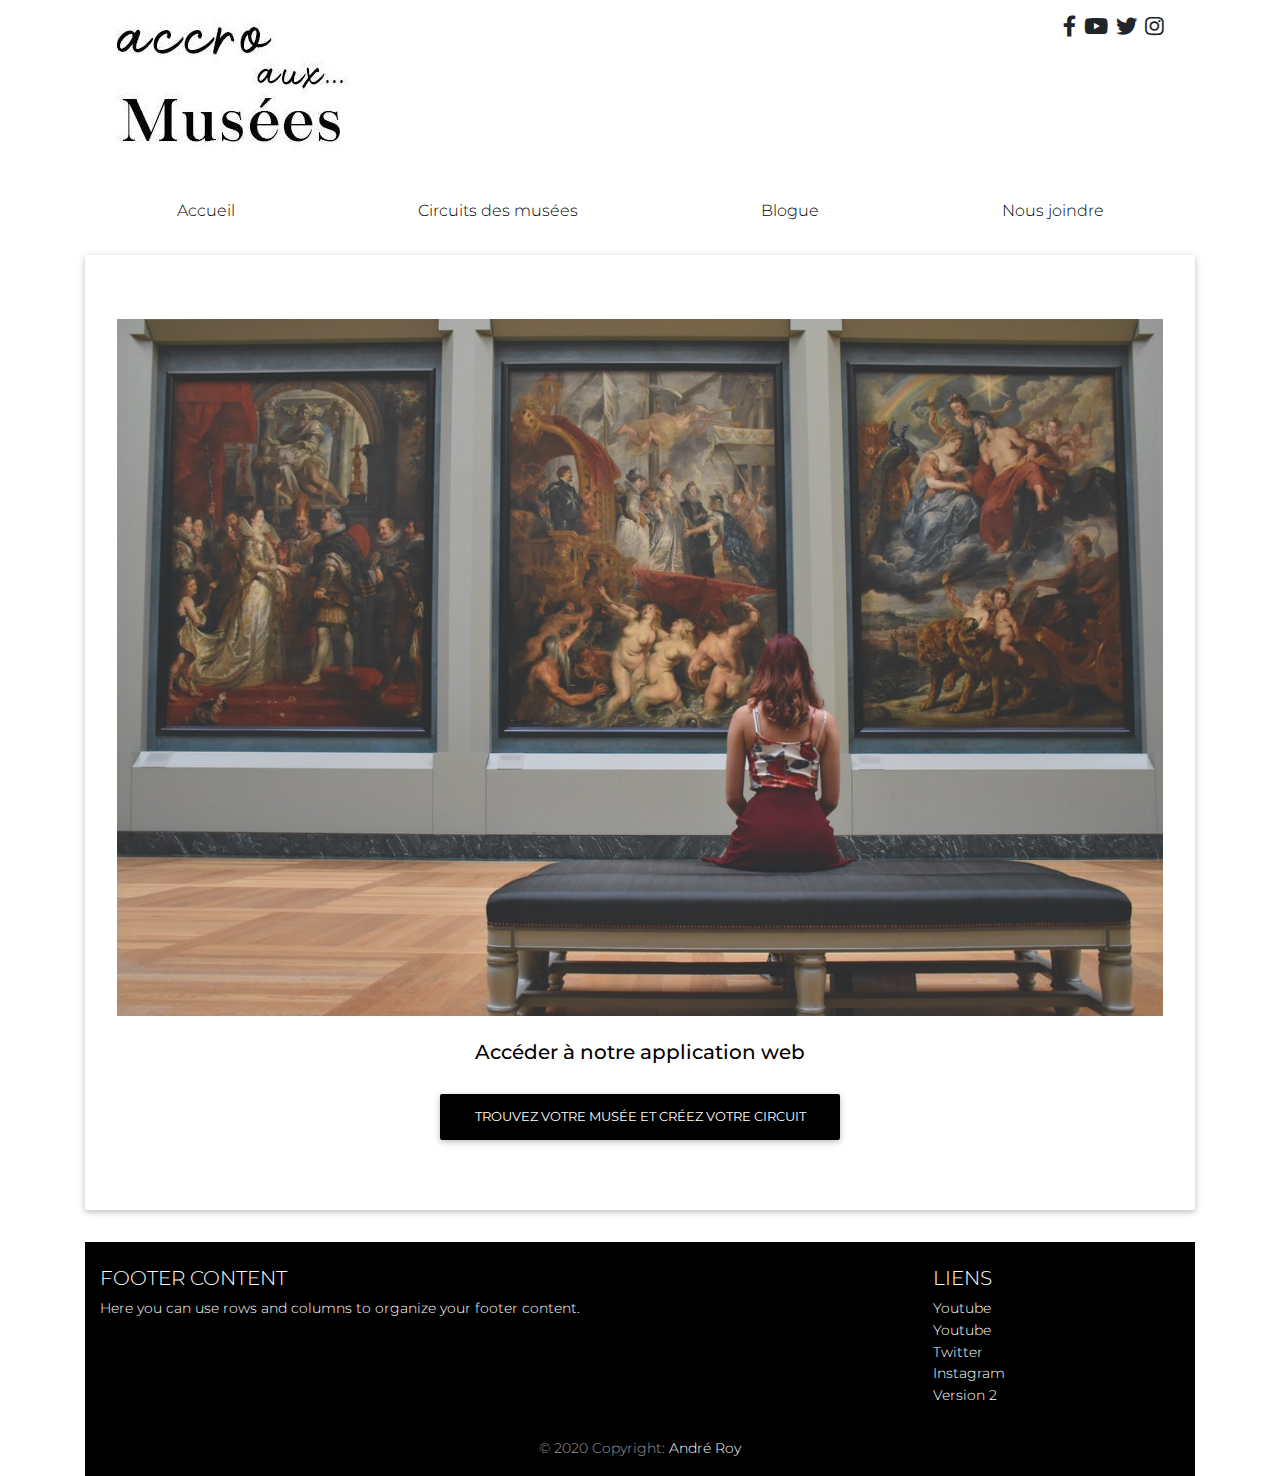
<file: index.html>
<!DOCTYPE html>
<html lang="en">
  <head>
    <meta charset="UTF-8" />
    <meta
      name="viewport"
      content="width=device-width, initial-scale=1, shrink-to-fit=no"
    />
    <meta http-equiv="x-ua-compatible" content="ie=edge" />
    <title>Accro aux Musées | Trouvez votre musée et créez votre circuit</title>
    <!-- MDB icon -->
    <link rel="icon" href="img/mdb-favicon.ico" type="image/x-icon" />
    <!-- Font Awesome -->
    <link
      rel="stylesheet"
      href="https://use.fontawesome.com/releases/v5.11.2/css/all.css"
    />
    <!-- Google Fonts Montserrat & Playfair -->
    <link
      href="https://fonts.googleapis.com/css?family=Montserrat:400,700|Playfair+Display:400,700&display=swap"
      rel="stylesheet"
    />
    <!-- Bootstrap core CSS -->
    <link rel="stylesheet" href="css/bootstrap.min.css" />
    <!-- Material Design Bootstrap -->
    <link rel="stylesheet" href="css/mdb.min.css" />
    <!-- Your custom styles (optional) -->
    <link rel="stylesheet" href="css/style.css" />
  </head>

  <body>
    <!--! Main Navigation-->
    <header>
      <div class="container">
        <div class="row m-3">
          <div class="col-6 col-md-8 col-sm-4">
            <img src="./img/logo.jpg" class="img-fluid" alt="Logo" />
          </div>
          <div class="col-6 col-md-4 col-sm-8 text-right">
            <i class="fab fa-facebook-f fa-lg"></i>
            <i class="fab fa-youtube fa-lg ml-1"></i>
            <i class="fab fa-twitter fa-lg ml-1"></i>
            <i class="fab fa-instagram fa-lg ml-1"></i>
          </div>
        </div>
        <ul class="nav justify-content-around py-4">
          <li class="nav-item">
            <a class="nav-link black-text active" href="./index.html">Accueil</a>
          </li>
          <li class="nav-item">
            <a class="nav-link black-text" href="./login.html">Circuits des musées</a>
          </li>
          <li class="nav-item">
            <a class="nav-link black-text" href="#!">Blogue</a>
          </li>
          <li class="nav-item">
            <a class="nav-link black-text" href="#!">Nous joindre</a>
          </li>
        </ul>
      </div>
    </header>
    <!--* Main Navigation-->

    <!--! Main layout-->
    <main>
      <div class="container">
        <!-- Jumbotron -->
        <div class="jumbotron text-center">
          <!-- Card image -->
          <div class="view overlay">
            <img
              src="./img/red-art-relaxation-girl-20967.jpg"
              class="img-fluid max-height:100px"
              alt=""
            />
          </div>

          <h5 class="black-text h5 mb-4 mt-4">
            Accéder à notre application web
          </h5>

          <p class="btn btn-black">
            Trouvez votre musée et créez votre circuit
          </p>
        </div>
        <!-- Jumbotron -->
      </div>
    </main>
    <!--* Main layout-->

    <!--! Footer-->
    <div class="container">
      <footer class="page-footer font-small black pt-4">
        <!-- Footer Links -->
        <div class="container-fluid text-center text-md-left">
          <!-- Grid row -->
          <div class="row">
            <!-- Grid column -->
            <div class="col-md-6 mt-md-0 mt-3">
              <!-- Content -->
              <h5 class="text-uppercase">Footer Content</h5>
              <p>
                Here you can use rows and columns to organize your footer
                content.
              </p>
            </div>
            <!-- Grid column -->

            <hr class="clearfix w-100 d-md-none pb-3" />

            <!-- Grid column -->
            <div class="col-md-3 mb-md-0 mb-3">
              <!-- Links -->
              <h5 class="text-uppercase"></h5>

              <ul class="list-unstyled">
                <li>
                  <a href="#!"></a>
                </li>
                <li>
                  <a href="#!"></a>
                </li>
                <li>
                  <a href="#!"></a>
                </li>
                <li>
                  <a href="#!"></a>
                </li>
              </ul>
            </div>
            <!-- Grid column -->

            <!-- Grid column -->
            <div class="col-md-3 mb-md-0 mb-3">
              <!-- Links -->
              <h5 class="text-uppercase">Liens</h5>

              <ul class="list-unstyled">
                <li>
                  <a href="#!">Youtube</a>
                </li>
                <li>
                  <a href="#!">Youtube</a>
                </li>
                <li>
                  <a href="#!">Twitter</a>
                </li>
                <li>
                  <a href="#!">Instagram</a>
                </li>
                <li>
                  <a href="./indexv2.html">Version 2</a>
                </li>
              </ul>
            </div>
            <!-- Grid column -->
          </div>
          <!-- Grid row -->
        </div>
        <!-- Footer Links -->

        <!-- Copyright -->
        <div class="footer-copyright text-center py-3">
          © 2020 Copyright:
          <a href="https://andreroy.netlify.app/"> André Roy</a>
        </div>
        <!-- Copyright -->
      </footer>
    </div>
    <!--* Footer-->

    <!-- jQuery -->
    <script type="text/javascript" src="js/jquery.min.js"></script>
    <!-- Bootstrap tooltips -->
    <script type="text/javascript" src="js/popper.min.js"></script>
    <!-- Bootstrap core JavaScript -->
    <script type="text/javascript" src="js/bootstrap.min.js"></script>
    <!-- MDB core JavaScript -->
    <script type="text/javascript" src="js/mdb.min.js"></script>
    <!-- Your custom scripts (optional) -->
    <script type="text/javascript"></script>
  </body>
</html>
</file>
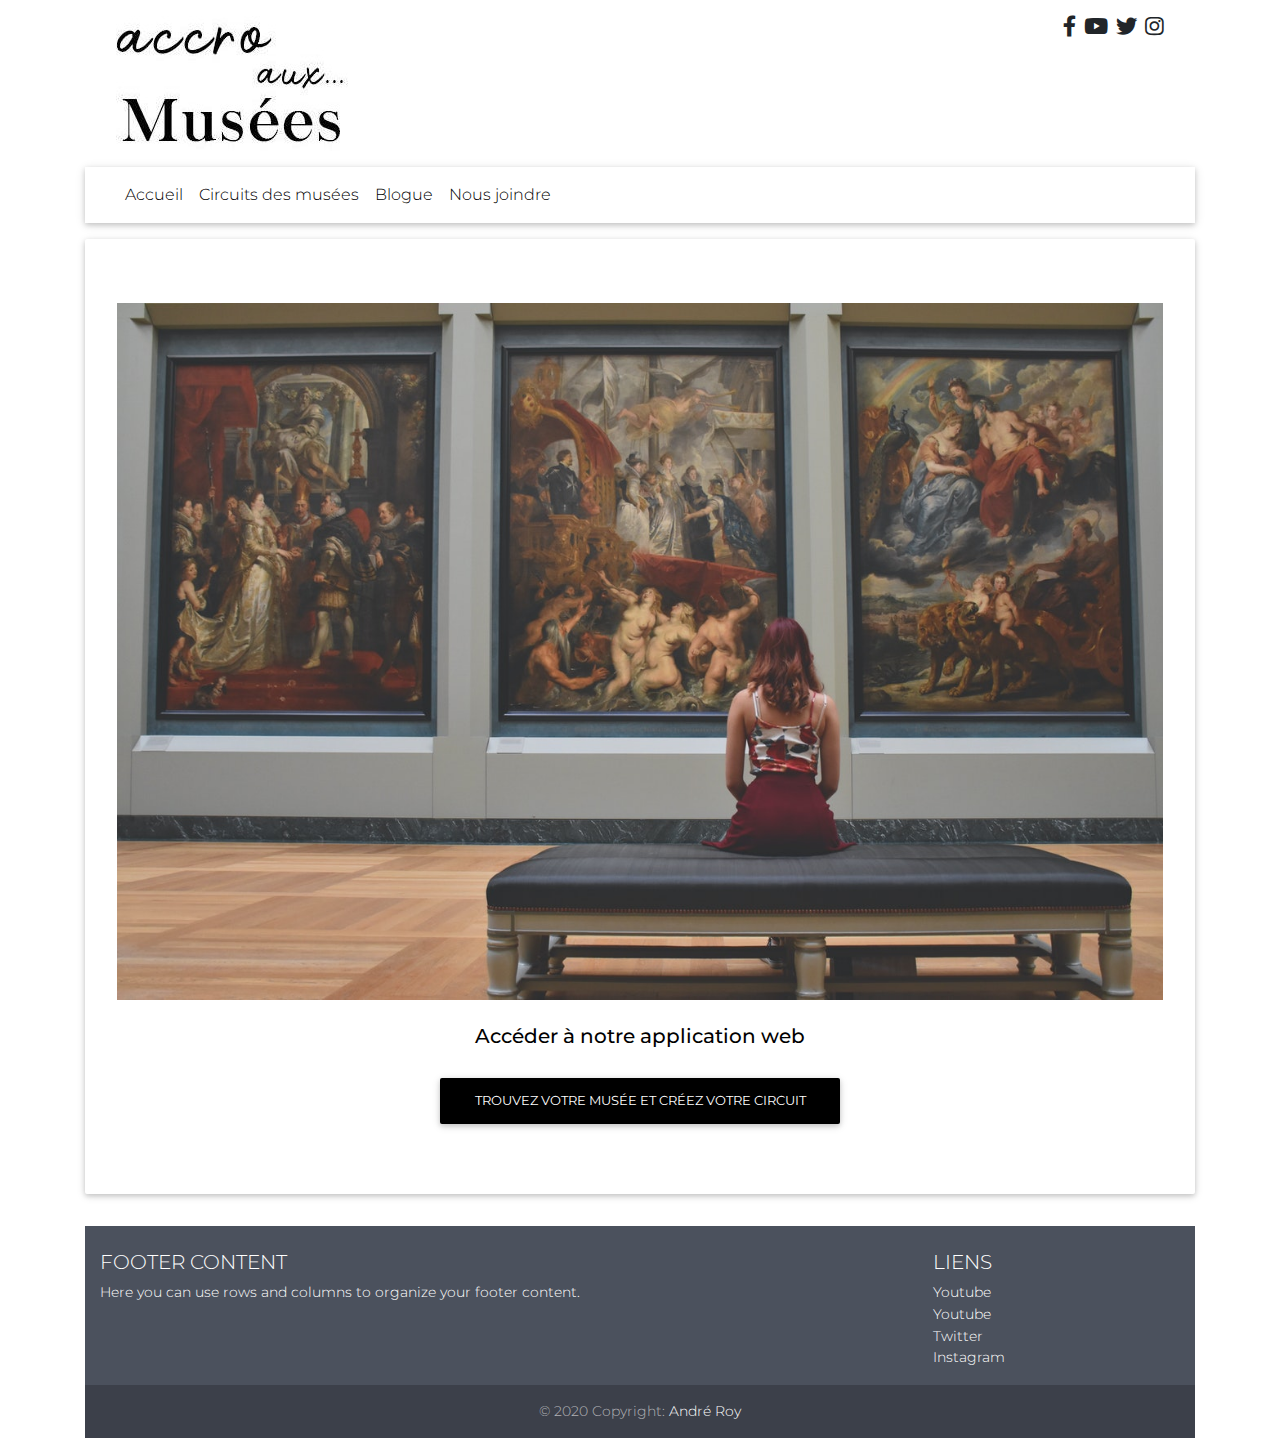
<file: indexv2.html>
<!DOCTYPE html>
<html lang="en">
  <head>
    <meta charset="UTF-8" />
    <meta
      name="viewport"
      content="width=device-width, initial-scale=1, shrink-to-fit=no"
    />
    <meta http-equiv="x-ua-compatible" content="ie=edge" />
    <title>Accro aux Musées | Trouvez votre musée et créez votre circuit</title>
    <!-- MDB icon -->
    <link rel="icon" href="img/mdb-favicon.ico" type="image/x-icon" />
    <!-- Font Awesome -->
    <link
      rel="stylesheet"
      href="https://use.fontawesome.com/releases/v5.11.2/css/all.css"
    />
    <!-- Google Fonts Montserrat & Playfair -->
    <link
      href="https://fonts.googleapis.com/css?family=Montserrat:400,700|Playfair+Display:400,700&display=swap"
      rel="stylesheet"
    />
    <!-- Bootstrap core CSS -->
    <link rel="stylesheet" href="css/bootstrap.min.css" />
    <!-- Material Design Bootstrap -->
    <link rel="stylesheet" href="css/mdb.min.css" />
    <!-- Your custom styles (optional) -->
    <link rel="stylesheet" href="css/style.css" />
  </head>

  <body>
    <!--! Main Navigation-->
    <header>
      <div class="container">
        <div class="row m-3">
          <div class="col-6 col-md-8 col-sm-4">
            <img src="./img/logo.jpg" class="img-fluid" alt="Logo" />
          </div>
          <div class="col-6 col-md-4 col-sm-8 text-right">
            <i class="fab fa-facebook-f fa-lg"></i>
            <i class="fab fa-youtube fa-lg ml-1"></i>
            <i class="fab fa-twitter fa-lg ml-1"></i>
            <i class="fab fa-instagram fa-lg ml-1"></i>
          </div>
        </div>
        <nav class="navbar navbar-expand-lg navbar-light">
          <a class="navbar-brand" href="#"></a>
          <button
            class="navbar-toggler"
            type="button"
            data-toggle="collapse"
            data-target="#navbarNav"
            aria-controls="navbarNav"
            aria-expanded="false"
            aria-label="Toggle navigation"
          >
            <span class="navbar-toggler-icon"></span>
          </button>
          <div class="collapse navbar-collapse" id="navbarNav">
            <ul class="navbar-nav">
              <li class="nav-item">
                <a class="nav-link" href="#"
                  >Accueil <span class="sr-only">(current)</span></a
                >
              </li>
              <li class="nav-item">
                <a class="nav-link" href="#">Circuits des musées</a>
              </li>
              <li class="nav-item">
                <a class="nav-link" href="#">Blogue</a>
              </li>
              <li class="nav-item">
                <a class="nav-link" href="#">Nous joindre</a>
              </li>
            </ul>
          </div>
        </nav>
      </div>
    </header>
    <!--* Main Navigation-->

    <!--! Main layout-->
    <main>
      <div class="container mt-3">
        <!-- Jumbotron -->
        <div class="jumbotron text-center">
          <!-- Card image -->
          <div class="view overlay">
            <img
              src="./img/red-art-relaxation-girl-20967.jpg"
              class="img-fluid max-height:100px"
              alt=""
            />
          </div>

          <h5 class="black-text h5 mb-4 mt-4">
            Accéder à notre application web
          </h5>

          <p class="btn btn-black">
            Trouvez votre musée et créez votre circuit
          </p>
        </div>
        <!-- Jumbotron -->
      </div>
    </main>
    <!--* Main layout-->

    <!--! Footer-->
    <div class="container">
      <footer class="page-footer font-small stylish-color pt-4">
        <!-- Footer Links -->
        <div class="container-fluid text-center text-md-left">
          <!-- Grid row -->
          <div class="row">
            <!-- Grid column -->
            <div class="col-md-6 mt-md-0 mt-3">
              <!-- Content -->
              <h5 class="text-uppercase">Footer Content</h5>
              <p>
                Here you can use rows and columns to organize your footer
                content.
              </p>
            </div>
            <!-- Grid column -->

            <hr class="clearfix w-100 d-md-none pb-3" />

            <!-- Grid column -->
            <div class="col-md-3 mb-md-0 mb-3">
              <!-- Links -->
              <h5 class="text-uppercase"></h5>

              <ul class="list-unstyled">
                <li>
                  <a href="#!"></a>
                </li>
                <li>
                  <a href="#!"></a>
                </li>
                <li>
                  <a href="#!"></a>
                </li>
                <li>
                  <a href="#!"></a>
                </li>
              </ul>
            </div>
            <!-- Grid column -->

            <!-- Grid column -->
            <div class="col-md-3 mb-md-0 mb-3">
              <!-- Links -->
              <h5 class="text-uppercase">Liens</h5>

              <ul class="list-unstyled">
                <li>
                  <a href="#!">Youtube</a>
                </li>
                <li>
                  <a href="#!">Youtube</a>
                </li>
                <li>
                  <a href="#!">Twitter</a>
                </li>
                <li>
                  <a href="#!">Instagram</a>
                </li>
              </ul>
            </div>
            <!-- Grid column -->
          </div>
          <!-- Grid row -->
        </div>
        <!-- Footer Links -->

        <!-- Copyright -->
        <div class="footer-copyright text-center py-3">
          © 2020 Copyright:
          <a href="https://andreroy.netlify.app/"> André Roy</a>
        </div>
        <!-- Copyright -->
      </footer>
    </div>
    <!--* Footer-->

    <!-- jQuery -->
    <script type="text/javascript" src="js/jquery.min.js"></script>
    <!-- Bootstrap tooltips -->
    <script type="text/javascript" src="js/popper.min.js"></script>
    <!-- Bootstrap core JavaScript -->
    <script type="text/javascript" src="js/bootstrap.min.js"></script>
    <!-- MDB core JavaScript -->
    <script type="text/javascript" src="js/mdb.min.js"></script>
    <!-- Your custom scripts (optional) -->
    <script type="text/javascript"></script>
  </body>
</html>
</file>
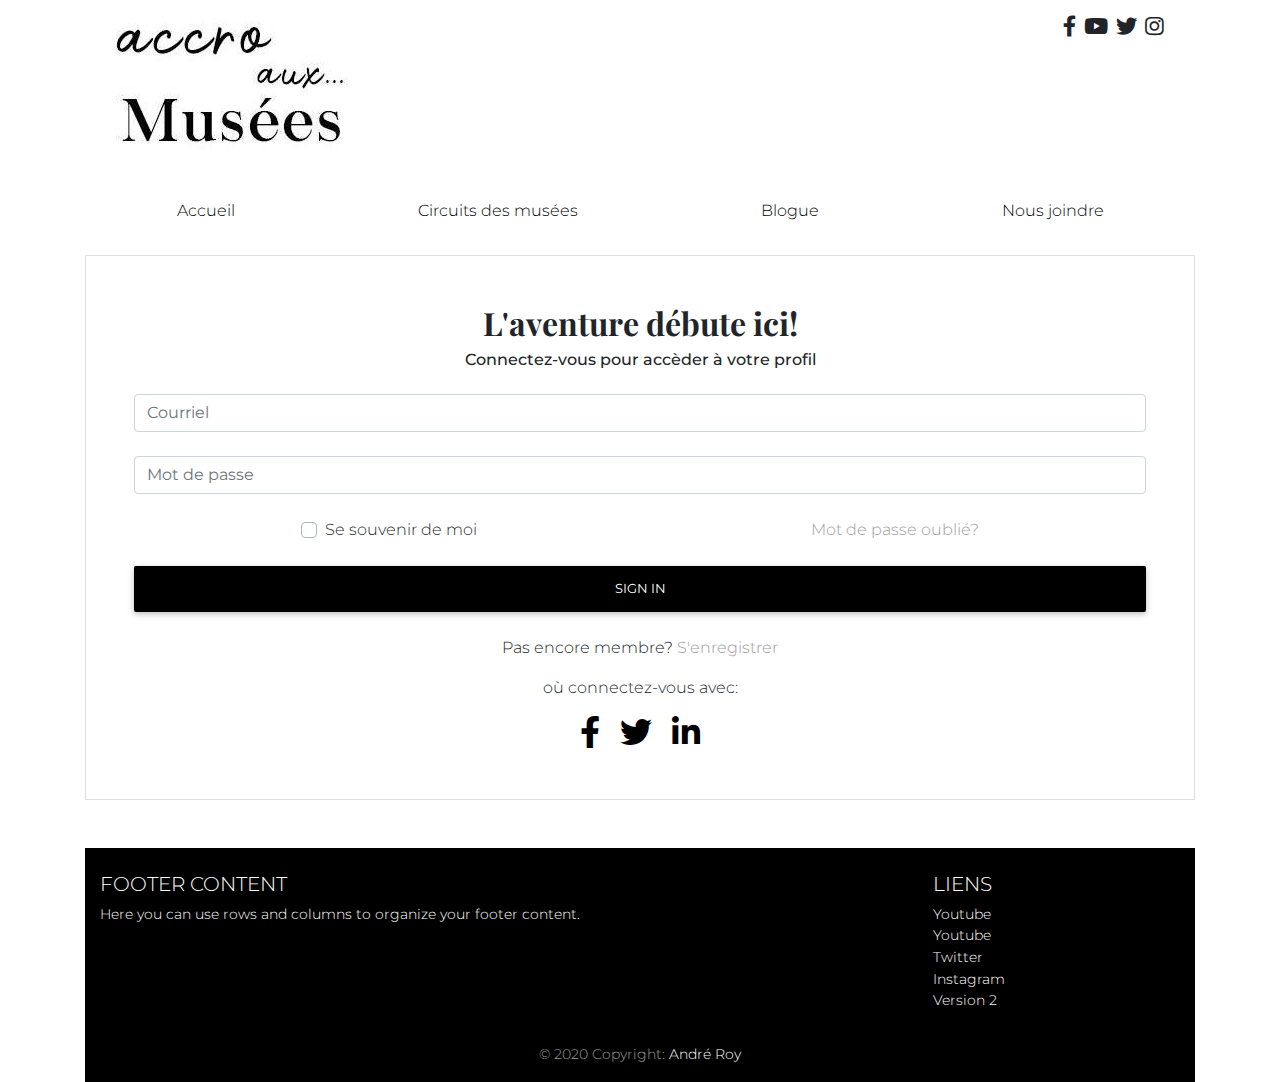
<file: login.html>
<!DOCTYPE html>
<html lang="en">
  <head>
    <meta charset="UTF-8" />
    <meta
      name="viewport"
      content="width=device-width, initial-scale=1, shrink-to-fit=no"
    />
    <meta http-equiv="x-ua-compatible" content="ie=edge" />
    <title>Accro aux Musées | Trouvez votre musée et créez votre circuit</title>
    <!-- MDB icon -->
    <link rel="icon" href="img/mdb-favicon.ico" type="image/x-icon" />
    <!-- Font Awesome -->
    <link
      rel="stylesheet"
      href="https://use.fontawesome.com/releases/v5.11.2/css/all.css"
    />
    <!-- Google Fonts Montserrat & Playfair -->
    <link
      href="https://fonts.googleapis.com/css?family=Montserrat:400,700|Playfair+Display:400,700&display=swap"
      rel="stylesheet"
    />
    <!-- Bootstrap core CSS -->
    <link rel="stylesheet" href="css/bootstrap.min.css" />
    <!-- Material Design Bootstrap -->
    <link rel="stylesheet" href="css/mdb.min.css" />
    <!-- Your custom styles (optional) -->
    <link rel="stylesheet" href="css/style.css" />
  </head>

  <body>
    <!--! Main Navigation-->
    <header>
      <div class="container">
        <div class="row m-3">
          <div class="col-6 col-md-8 col-sm-4">
            <img src="./img/logo.jpg" class="img-fluid" alt="Logo" />
          </div>
          <div class="col-6 col-md-4 col-sm-8 text-right">
            <i class="fab fa-facebook-f fa-lg"></i>
            <i class="fab fa-youtube fa-lg ml-1"></i>
            <i class="fab fa-twitter fa-lg ml-1"></i>
            <i class="fab fa-instagram fa-lg ml-1"></i>
          </div>
        </div>
        <ul class="nav justify-content-around py-4">
          <li class="nav-item">
            <a class="nav-link black-text active" href="./index.html"
              >Accueil</a
            >
          </li>
          <li class="nav-item">
            <a class="nav-link black-text" href="./login.html"
              >Circuits des musées</a
            >
          </li>
          <li class="nav-item">
            <a class="nav-link black-text" href="#!">Blogue</a>
          </li>
          <li class="nav-item">
            <a class="nav-link black-text" href="#!">Nous joindre</a>
          </li>
        </ul>
      </div>
    </header>
    <!--* Main Navigation-->

    <!--! Main layout-->
    <main>
      <div class="container mb-5">
        <!-- Default form login -->
        <form class="text-center border border-light p-5" action="#!">
          <p class="h2 mb-2 special-font-bold">L'aventure débute ici!</p>
          <p class="h6 mb-4">Connectez-vous pour accèder à votre profil</p>

          <!-- Email -->
          <input
            type="email"
            id="defaultLoginFormEmail"
            class="form-control mb-4"
            placeholder="Courriel"
          />

          <!-- Password -->
          <input
            type="password"
            id="defaultLoginFormPassword"
            class="form-control mb-4"
            placeholder="Mot de passe"
          />

          <div class="d-flex justify-content-around">
            <div>
              <!-- Remember me -->
              <div class="custom-control custom-checkbox">
                <input
                  type="checkbox"
                  class="custom-control-input"
                  id="defaultLoginFormRemember"
                />
                <label
                  class="custom-control-label"
                  for="defaultLoginFormRemember"
                  >Se souvenir de moi</label
                >
              </div>
            </div>
            <div>
              <!-- Forgot password -->
              <a class="grey-text" href="">Mot de passe oublié?</a>
            </div>
          </div>

          <!-- Sign in button -->
          <button class="btn btn-black btn-block my-4" type="submit">
            Sign in
          </button>

          <!-- Register -->
          <p>
            Pas encore membre?
            <a class="grey-text" href="./signup.html">S'enregistrer</a>
          </p>

          <!-- Social login -->
          <p>où connectez-vous avec:</p>

          <a href="#" class="mx-2" role="button"
            ><i class="fab fa-facebook-f fa-2x black-text"></i
          ></a>
          <a href="#" class="mx-2" role="button"
            ><i class="fab fa-twitter fa-2x black-text"></i
          ></a>
          <a href="#" class="mx-2" role="button"
            ><i class="fab fa-linkedin-in fa-2x black-text"></i
          ></a>
        </form>
        <!-- Default form login -->
      </div>
    </main>
    <!--* Main layout-->

    <!--! Footer-->
    <div class="container">
      <footer class="page-footer font-small black pt-4">
        <!-- Footer Links -->
        <div class="container-fluid text-center text-md-left">
          <!-- Grid row -->
          <div class="row">
            <!-- Grid column -->
            <div class="col-md-6 mt-md-0 mt-3">
              <!-- Content -->
              <h5 class="text-uppercase">Footer Content</h5>
              <p>
                Here you can use rows and columns to organize your footer
                content.
              </p>
            </div>
            <!-- Grid column -->

            <hr class="clearfix w-100 d-md-none pb-3" />

            <!-- Grid column -->
            <div class="col-md-3 mb-md-0 mb-3">
              <!-- Links -->
              <h5 class="text-uppercase"></h5>

              <ul class="list-unstyled">
                <li>
                  <a href="#!"></a>
                </li>
                <li>
                  <a href="#!"></a>
                </li>
                <li>
                  <a href="#!"></a>
                </li>
                <li>
                  <a href="#!"></a>
                </li>
              </ul>
            </div>
            <!-- Grid column -->

            <!-- Grid column -->
            <div class="col-md-3 mb-md-0 mb-3">
              <!-- Links -->
              <h5 class="text-uppercase">Liens</h5>

              <ul class="list-unstyled">
                <li>
                  <a href="#!">Youtube</a>
                </li>
                <li>
                  <a href="#!">Youtube</a>
                </li>
                <li>
                  <a href="#!">Twitter</a>
                </li>
                <li>
                  <a href="#!">Instagram</a>
                </li>
                <li>
                  <a href="./indexv2.html">Version 2</a>
                </li>
              </ul>
            </div>
            <!-- Grid column -->
          </div>
          <!-- Grid row -->
        </div>
        <!-- Footer Links -->

        <!-- Copyright -->
        <div class="footer-copyright text-center py-3">
          © 2020 Copyright:
          <a href="https://andreroy.netlify.app/"> André Roy</a>
        </div>
        <!-- Copyright -->
      </footer>
    </div>
    <!--* Footer-->

    <!-- jQuery -->
    <script type="text/javascript" src="js/jquery.min.js"></script>
    <!-- Bootstrap tooltips -->
    <script type="text/javascript" src="js/popper.min.js"></script>
    <!-- Bootstrap core JavaScript -->
    <script type="text/javascript" src="js/bootstrap.min.js"></script>
    <!-- MDB core JavaScript -->
    <script type="text/javascript" src="js/mdb.min.js"></script>
    <!-- Your custom scripts (optional) -->
    <script type="text/javascript"></script>
  </body>
</html>
</file>
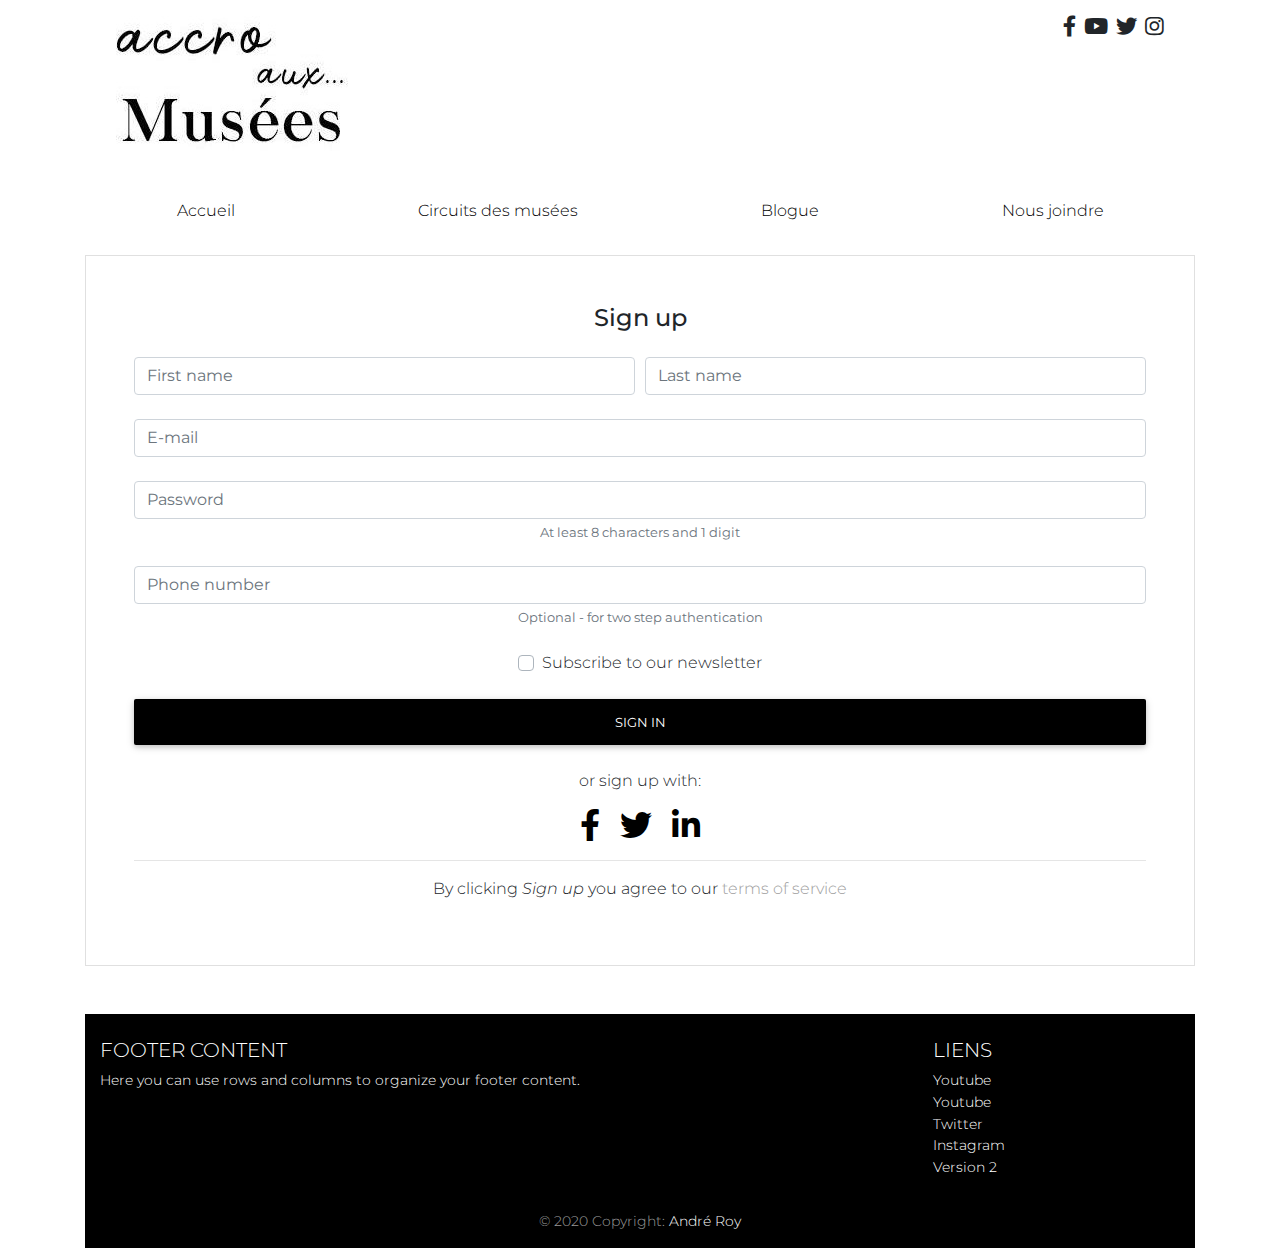
<file: signin.html>
<!DOCTYPE html>
<html lang="en">
  <head>
    <meta charset="UTF-8" />
    <meta
      name="viewport"
      content="width=device-width, initial-scale=1, shrink-to-fit=no"
    />
    <meta http-equiv="x-ua-compatible" content="ie=edge" />
    <title>Accro aux Musées | Trouvez votre musée et créez votre circuit</title>
    <!-- MDB icon -->
    <link rel="icon" href="img/mdb-favicon.ico" type="image/x-icon" />
    <!-- Font Awesome -->
    <link
      rel="stylesheet"
      href="https://use.fontawesome.com/releases/v5.11.2/css/all.css"
    />
    <!-- Google Fonts Montserrat & Playfair -->
    <link
      href="https://fonts.googleapis.com/css?family=Montserrat:400,700|Playfair+Display:400,700&display=swap"
      rel="stylesheet"
    />
    <!-- Bootstrap core CSS -->
    <link rel="stylesheet" href="css/bootstrap.min.css" />
    <!-- Material Design Bootstrap -->
    <link rel="stylesheet" href="css/mdb.min.css" />
    <!-- Your custom styles (optional) -->
    <link rel="stylesheet" href="css/style.css" />
  </head>

  <body>
    <!--! Main Navigation-->
    <header>
      <div class="container">
        <div class="row m-3">
          <div class="col-6 col-md-8 col-sm-4">
            <img src="./img/logo.jpg" class="img-fluid" alt="Logo" />
          </div>
          <div class="col-6 col-md-4 col-sm-8 text-right">
            <i class="fab fa-facebook-f fa-lg"></i>
            <i class="fab fa-youtube fa-lg ml-1"></i>
            <i class="fab fa-twitter fa-lg ml-1"></i>
            <i class="fab fa-instagram fa-lg ml-1"></i>
          </div>
        </div>
        <ul class="nav justify-content-around py-4">
          <li class="nav-item">
            <a class="nav-link black-text active" href="#!">Accueil</a>
          </li>
          <li class="nav-item">
            <a class="nav-link black-text" href="#!">Circuits des musées</a>
          </li>
          <li class="nav-item">
            <a class="nav-link black-text" href="#!">Blogue</a>
          </li>
          <li class="nav-item">
            <a class="nav-link black-text" href="#!">Nous joindre</a>
          </li>
        </ul>
      </div>
    </header>
    <!--* Main Navigation-->

    <!--! Main layout-->
    <main>
      <div class="container mb-5">
        <!-- Default form register -->
        <form class="text-center border border-light p-5" action="#!">
          <p class="h4 mb-4">Sign up</p>

          <div class="form-row mb-4">
            <div class="col">
              <!-- First name -->
              <input
                type="text"
                id="defaultRegisterFormFirstName"
                class="form-control"
                placeholder="First name"
              />
            </div>
            <div class="col">
              <!-- Last name -->
              <input
                type="text"
                id="defaultRegisterFormLastName"
                class="form-control"
                placeholder="Last name"
              />
            </div>
          </div>

          <!-- E-mail -->
          <input
            type="email"
            id="defaultRegisterFormEmail"
            class="form-control mb-4"
            placeholder="E-mail"
          />

          <!-- Password -->
          <input
            type="password"
            id="defaultRegisterFormPassword"
            class="form-control"
            placeholder="Password"
            aria-describedby="defaultRegisterFormPasswordHelpBlock"
          />
          <small
            id="defaultRegisterFormPasswordHelpBlock"
            class="form-text text-muted mb-4"
          >
            At least 8 characters and 1 digit
          </small>

          <!-- Phone number -->
          <input
            type="text"
            id="defaultRegisterPhonePassword"
            class="form-control"
            placeholder="Phone number"
            aria-describedby="defaultRegisterFormPhoneHelpBlock"
          />
          <small
            id="defaultRegisterFormPhoneHelpBlock"
            class="form-text text-muted mb-4"
          >
            Optional - for two step authentication
          </small>

          <!-- Newsletter -->
          <div class="custom-control custom-checkbox">
            <input
              type="checkbox"
              class="custom-control-input"
              id="defaultRegisterFormNewsletter"
            />
            <label
              class="custom-control-label"
              for="defaultRegisterFormNewsletter"
              >Subscribe to our newsletter</label
            >
          </div>

          <!-- Sign up button -->
          <button class="btn btn-black my-4 btn-block" type="submit">
            Sign in
          </button>

          <!-- Social register -->
          <p>or sign up with:</p>

          <a href="#" class="mx-2" role="button"
            ><i class="fab fa-facebook-f fa-2x black-text"></i
          ></a>
          <a href="#" class="mx-2" role="button"
            ><i class="fab fa-twitter fa-2x black-text"></i
          ></a>
          <a href="#" class="mx-2" role="button"
            ><i class="fab fa-linkedin-in fa-2x black-text"></i
          ></a>
          

          <hr />

          <!-- Terms of service -->
          <p>
            By clicking <em>Sign up</em> you agree to our
            <a class="grey-text" href="" target="_blank">terms of service</a>
          </p>
        </form>

        <!-- Default form register -->
      </div>
    </main>
    <!--* Main layout-->

    <!--! Footer-->
    <div class="container">
      <footer class="page-footer font-small black pt-4">
        <!-- Footer Links -->
        <div class="container-fluid text-center text-md-left">
          <!-- Grid row -->
          <div class="row">
            <!-- Grid column -->
            <div class="col-md-6 mt-md-0 mt-3">
              <!-- Content -->
              <h5 class="text-uppercase">Footer Content</h5>
              <p>
                Here you can use rows and columns to organize your footer
                content.
              </p>
            </div>
            <!-- Grid column -->

            <hr class="clearfix w-100 d-md-none pb-3" />

            <!-- Grid column -->
            <div class="col-md-3 mb-md-0 mb-3">
              <!-- Links -->
              <h5 class="text-uppercase"></h5>

              <ul class="list-unstyled">
                <li>
                  <a href="#!"></a>
                </li>
                <li>
                  <a href="#!"></a>
                </li>
                <li>
                  <a href="#!"></a>
                </li>
                <li>
                  <a href="#!"></a>
                </li>
              </ul>
            </div>
            <!-- Grid column -->

            <!-- Grid column -->
            <div class="col-md-3 mb-md-0 mb-3">
              <!-- Links -->
              <h5 class="text-uppercase">Liens</h5>

              <ul class="list-unstyled">
                <li>
                  <a href="#!">Youtube</a>
                </li>
                <li>
                  <a href="#!">Youtube</a>
                </li>
                <li>
                  <a href="#!">Twitter</a>
                </li>
                <li>
                  <a href="#!">Instagram</a>
                </li>
                <li>
                  <a href="./indexv2.html">Version 2</a>
                </li>
              </ul>
            </div>
            <!-- Grid column -->
          </div>
          <!-- Grid row -->
        </div>
        <!-- Footer Links -->

        <!-- Copyright -->
        <div class="footer-copyright text-center py-3">
          © 2020 Copyright:
          <a href="https://andreroy.netlify.app/"> André Roy</a>
        </div>
        <!-- Copyright -->
      </footer>
    </div>
    <!--* Footer-->

    <!-- jQuery -->
    <script type="text/javascript" src="js/jquery.min.js"></script>
    <!-- Bootstrap tooltips -->
    <script type="text/javascript" src="js/popper.min.js"></script>
    <!-- Bootstrap core JavaScript -->
    <script type="text/javascript" src="js/bootstrap.min.js"></script>
    <!-- MDB core JavaScript -->
    <script type="text/javascript" src="js/mdb.min.js"></script>
    <!-- Your custom scripts (optional) -->
    <script type="text/javascript"></script>
  </body>
</html>
</file>
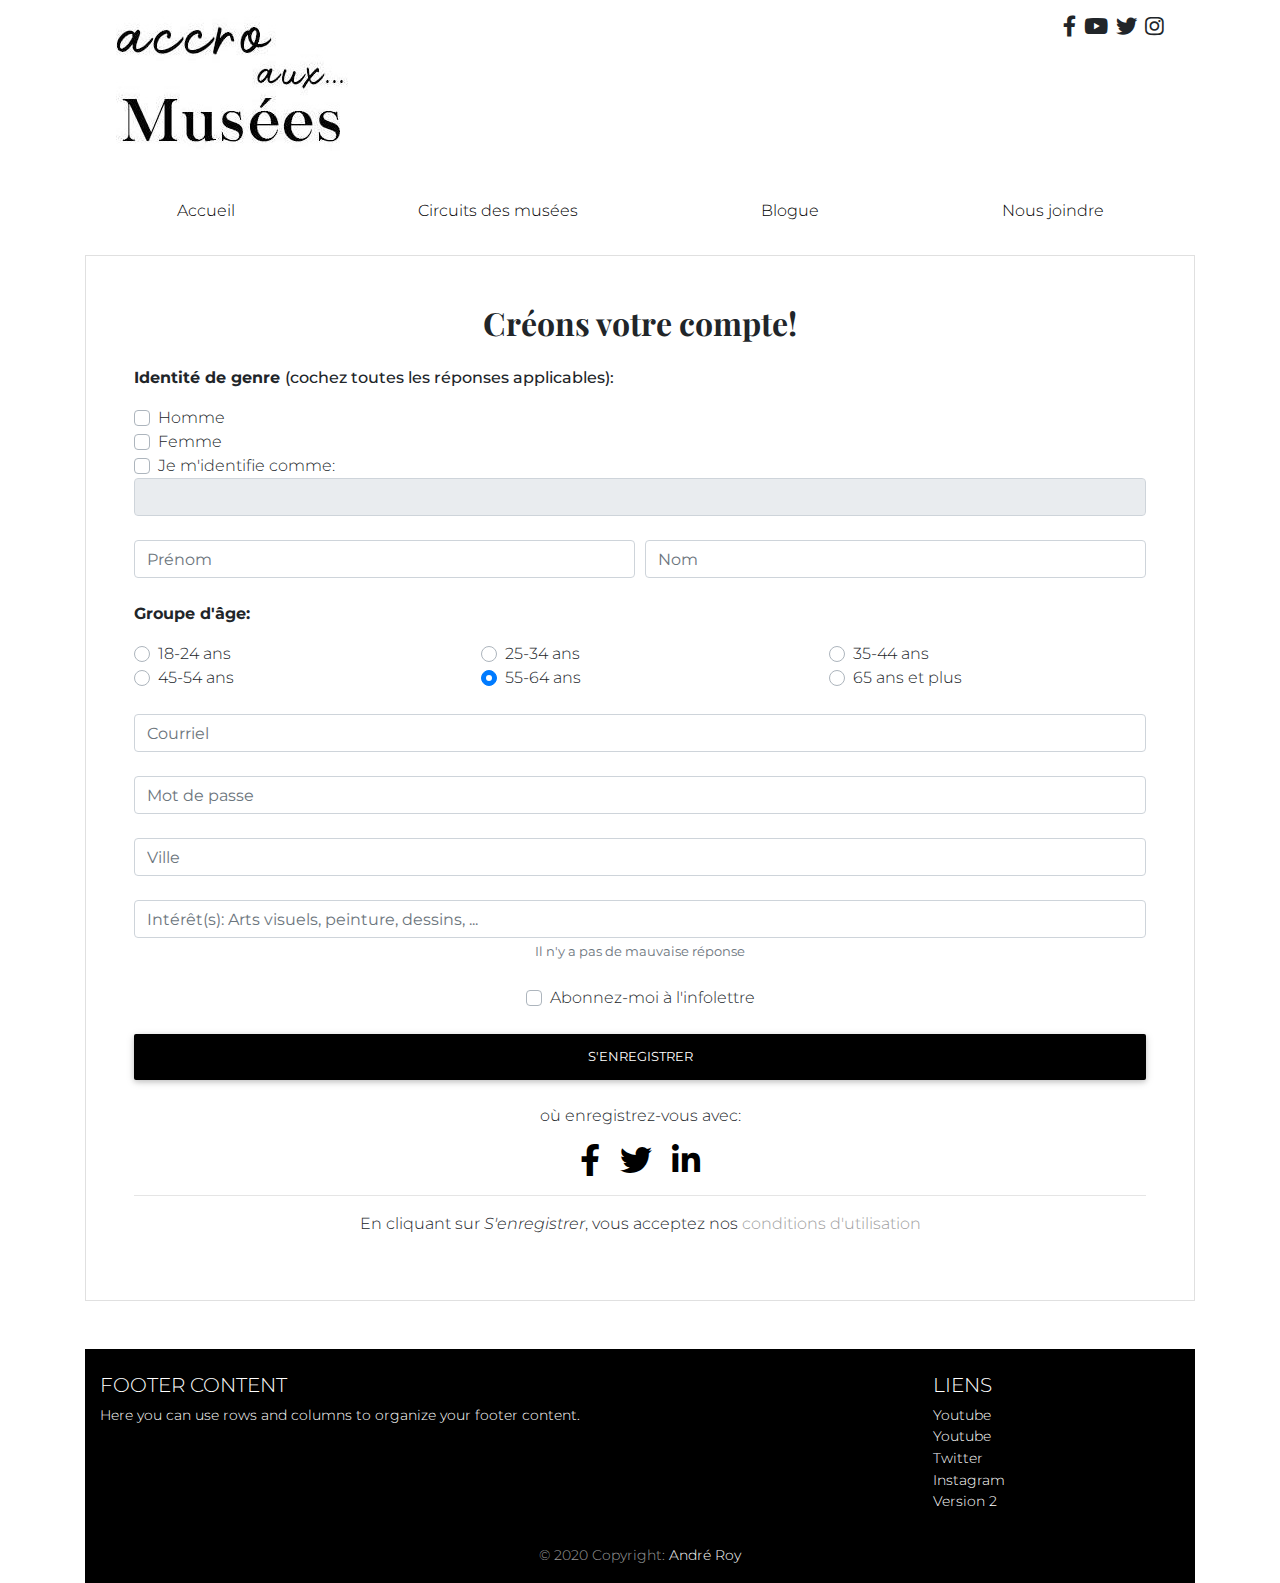
<file: signup.html>
<!DOCTYPE html>
<html lang="en">
  <head>
    <meta charset="UTF-8" />
    <meta
      name="viewport"
      content="width=device-width, initial-scale=1, shrink-to-fit=no"
    />
    <meta http-equiv="x-ua-compatible" content="ie=edge" />
    <title>Accro aux Musées | Trouvez votre musée et créez votre circuit</title>
    <!-- MDB icon -->
    <link rel="icon" href="img/mdb-favicon.ico" type="image/x-icon" />
    <!-- Font Awesome -->
    <link
      rel="stylesheet"
      href="https://use.fontawesome.com/releases/v5.11.2/css/all.css"
    />
    <!-- Google Fonts Montserrat & Playfair -->
    <link
      href="https://fonts.googleapis.com/css?family=Montserrat:400,700|Playfair+Display:400,700&display=swap"
      rel="stylesheet"
    />
    <!-- Bootstrap core CSS -->
    <link rel="stylesheet" href="css/bootstrap.min.css" />
    <!-- Material Design Bootstrap -->
    <link rel="stylesheet" href="css/mdb.min.css" />
    <!-- Your custom styles (optional) -->
    <link rel="stylesheet" href="css/style.css" />
  </head>

  <body>
    <!--! Main Navigation-->
    <header>
      <div class="container">
        <div class="row m-3">
          <div class="col-6 col-md-8 col-sm-4">
            <img src="./img/logo.jpg" class="img-fluid" alt="Logo" />
          </div>
          <div class="col-6 col-md-4 col-sm-8 text-right">
            <i class="fab fa-facebook-f fa-lg"></i>
            <i class="fab fa-youtube fa-lg ml-1"></i>
            <i class="fab fa-twitter fa-lg ml-1"></i>
            <i class="fab fa-instagram fa-lg ml-1"></i>
          </div>
        </div>
        <ul class="nav justify-content-around py-4">
          <li class="nav-item">
            <a class="nav-link black-text active" href="./index.html"
              >Accueil</a
            >
          </li>
          <li class="nav-item">
            <a class="nav-link black-text" href="./login.html"
              >Circuits des musées</a
            >
          </li>
          <li class="nav-item">
            <a class="nav-link black-text" href="#!">Blogue</a>
          </li>
          <li class="nav-item">
            <a class="nav-link black-text" href="#!">Nous joindre</a>
          </li>
        </ul>
      </div>
    </header>
    <!--* Main Navigation-->

    <!--! Main layout-->
    <main>
      <div class="container mb-5">
        <!-- Default form register -->
        <form class="text-center border border-light p-5" action="#!">
          <p class="h2 mb-4 special-font-bold">Créons votre compte!</p>

          <!-- Gender -->
          <p class="text-left font-bold">
            Identité de genre
            <strong>(cochez toutes les réponses applicables):</strong>
          </p>
          <div class="custom-control custom-checkbox text-left">
            <input
              type="checkbox"
              class="custom-control-input"
              id="defaultRegisterMale"
            />
            <label class="custom-control-label" for="defaultRegisterMale"
              >Homme</label
            >
          </div>
          <div class="custom-control custom-checkbox text-left">
            <input
              type="checkbox"
              class="custom-control-input"
              id="defaultRegisterFormFemale"
            />
            <label class="custom-control-label" for="defaultRegisterFormFemale"
              >Femme</label
            >
          </div>
          <div class="custom-control custom-checkbox text-left">
            <input
              type="checkbox"
              class="custom-control-input"
              id="defaultRegisterFormOther"
            />
            <label class="custom-control-label" for="defaultRegisterFormOther"
              >Je m'identifie comme:</label
            >
          </div>
          <input
            type="text"
            id="defaultRegisterGender"
            class="form-control mb-4"
            placeholder=""
            aria-describedby="defaultRegisterFormPhoneHelpBlock"
            disabled
          />

          <div class="form-row mb-4">
            <div class="col">
              <!-- First name -->
              <input
                type="text"
                id="defaultRegisterFormFirstName"
                class="form-control"
                placeholder="Prénom"
              />
            </div>
            <div class="col">
              <!-- Last name -->
              <input
                type="text"
                id="defaultRegisterFormLastName"
                class="form-control"
                placeholder="Nom"
              />
            </div>
          </div>

          <!-- Age -->
          <p class="text-left font-bold">
            Groupe d'âge:
          </p>
          <div class="row">
            <div class="col">
              <!-- Group of default radios - option 1 -->
              <div class="custom-control custom-radio text-left">
                <input
                  type="radio"
                  class="custom-control-input"
                  id="defaultGroupExample1"
                  name="groupOfDefaultRadios"
                />
                <label class="custom-control-label" for="defaultGroupExample1"
                  >18-24 ans</label
                >
              </div>
            </div>
            <div class="col">
              <!-- Group of default radios - option 2 -->
              <div class="custom-control custom-radio text-left">
                <input
                  type="radio"
                  class="custom-control-input"
                  id="defaultGroupExample2"
                  name="groupOfDefaultRadios"
                  checked
                />
                <label class="custom-control-label" for="defaultGroupExample2"
                  >25-34 ans</label
                >
              </div>
            </div>
            <div class="col">
              <!-- Group of default radios - option 3 -->
              <div class="custom-control custom-radio text-left">
                <input
                  type="radio"
                  class="custom-control-input"
                  id="defaultGroupExample3"
                  name="groupOfDefaultRadios"
                />
                <label class="custom-control-label" for="defaultGroupExample3"
                  >35-44 ans</label
                >
              </div>
            </div>
          </div>
          <div class="row mb-4">
            <div class="col">
              <!-- Group of default radios - option 4 -->
              <div class="custom-control custom-radio text-left">
                <input
                  type="radio"
                  class="custom-control-input"
                  id="defaultGroupExample4"
                  name="groupOfDefaultRadios"
                />
                <label class="custom-control-label" for="defaultGroupExample4"
                  >45-54 ans</label
                >
              </div>
            </div>
            <div class="col">
              <!-- Group of default radios - option 5 -->
              <div class="custom-control custom-radio text-left">
                <input
                  type="radio"
                  class="custom-control-input"
                  id="defaultGroupExample5"
                  name="groupOfDefaultRadios"
                  checked
                />
                <label class="custom-control-label" for="defaultGroupExample5"
                  >55-64 ans</label
                >
              </div>
            </div>
            <div class="col">
              <!-- Group of default radios - option 6 -->
              <div class="custom-control custom-radio text-left">
                <input
                  type="radio"
                  class="custom-control-input"
                  id="defaultGroupExample6"
                  name="groupOfDefaultRadios"
                />
                <label class="custom-control-label" for="defaultGroupExample6"
                  >65 ans et plus</label
                >
              </div>
            </div>
          </div>

          <!-- E-mail -->
          <input
            type="email"
            id="defaultRegisterFormEmail"
            class="form-control mb-4"
            placeholder="Courriel"
          />

          <!-- Password -->
          <input
            type="password"
            id="defaultRegisterFormPassword"
            class="form-control mb-4"
            placeholder="Mot de passe"
            aria-describedby="defaultRegisterFormPasswordHelpBlock"
          />
          <!-- <small
            id="defaultRegisterFormPasswordHelpBlock"
            class="form-text text-muted mb-4"
          >
            At least 8 characters and 1 digit
          </small> -->

          <!-- City -->
          <input
            type="text"
            id="defaultRegisterInterest"
            class="form-control mb-4"
            placeholder="Ville"
            aria-describedby="defaultRegisterFormPhoneHelpBlock"
          />
          <!-- Interest -->
          <input
            type="text"
            id="defaultRegisterInterest"
            class="form-control"
            placeholder="Intérêt(s): Arts visuels, peinture, dessins, ..."
            aria-describedby="defaultRegisterFormPhoneHelpBlock"
          />
          <small id="defaultRegisterInterest" class="form-text text-muted mb-4">
            Il n'y a pas de mauvaise réponse
          </small>

          <!-- Newsletter -->
          <div class="custom-control custom-checkbox">
            <input
              type="checkbox"
              class="custom-control-input"
              id="defaultRegisterFormNewsletter"
            />
            <label
              class="custom-control-label"
              for="defaultRegisterFormNewsletter"
              >Abonnez-moi à l'infolettre</label
            >
          </div>

          <!-- Sign up button -->
          <button class="btn btn-black my-4 btn-block" type="submit">
            S'enregistrer
          </button>

          <!-- Social register -->
          <p>où enregistrez-vous avec:</p>

          <a href="#" class="mx-2" role="button"
            ><i class="fab fa-facebook-f fa-2x black-text"></i
          ></a>
          <a href="#" class="mx-2" role="button"
            ><i class="fab fa-twitter fa-2x black-text"></i
          ></a>
          <a href="#" class="mx-2" role="button"
            ><i class="fab fa-linkedin-in fa-2x black-text"></i
          ></a>

          <hr />

          <!-- Terms of service -->
          <p>
            En cliquant sur <em>S'enregistrer</em>, vous acceptez nos
            <a class="grey-text" href="" target="_blank"
              >conditions d'utilisation</a
            >
          </p>
        </form>

        <!-- Default form register -->
      </div>
    </main>
    <!--* Main layout-->

    <!--! Footer-->
    <div class="container">
      <footer class="page-footer font-small black pt-4">
        <!-- Footer Links -->
        <div class="container-fluid text-center text-md-left">
          <!-- Grid row -->
          <div class="row">
            <!-- Grid column -->
            <div class="col-md-6 mt-md-0 mt-3">
              <!-- Content -->
              <h5 class="text-uppercase">Footer Content</h5>
              <p>
                Here you can use rows and columns to organize your footer
                content.
              </p>
            </div>
            <!-- Grid column -->

            <hr class="clearfix w-100 d-md-none pb-3" />

            <!-- Grid column -->
            <div class="col-md-3 mb-md-0 mb-3">
              <!-- Links -->
              <h5 class="text-uppercase"></h5>

              <ul class="list-unstyled">
                <li>
                  <a href="#!"></a>
                </li>
                <li>
                  <a href="#!"></a>
                </li>
                <li>
                  <a href="#!"></a>
                </li>
                <li>
                  <a href="#!"></a>
                </li>
              </ul>
            </div>
            <!-- Grid column -->

            <!-- Grid column -->
            <div class="col-md-3 mb-md-0 mb-3">
              <!-- Links -->
              <h5 class="text-uppercase">Liens</h5>

              <ul class="list-unstyled">
                <li>
                  <a href="#!">Youtube</a>
                </li>
                <li>
                  <a href="#!">Youtube</a>
                </li>
                <li>
                  <a href="#!">Twitter</a>
                </li>
                <li>
                  <a href="#!">Instagram</a>
                </li>
                <li>
                  <a href="./indexv2.html">Version 2</a>
                </li>
              </ul>
            </div>
            <!-- Grid column -->
          </div>
          <!-- Grid row -->
        </div>
        <!-- Footer Links -->

        <!-- Copyright -->
        <div class="footer-copyright text-center py-3">
          © 2020 Copyright:
          <a href="https://andreroy.netlify.app/"> André Roy</a>
        </div>
        <!-- Copyright -->
      </footer>
    </div>
    <!--* Footer-->

    <!-- jQuery -->
    <script type="text/javascript" src="js/jquery.min.js"></script>
    <!-- Bootstrap tooltips -->
    <script type="text/javascript" src="js/popper.min.js"></script>
    <!-- Bootstrap core JavaScript -->
    <script type="text/javascript" src="js/bootstrap.min.js"></script>
    <!-- MDB core JavaScript -->
    <script type="text/javascript" src="js/mdb.min.js"></script>
    <!-- Your custom scripts (optional) -->
    <script type="text/javascript"></script>
  </body>
</html>
</file>
<file: css/style.css>
body{
  font-family: 'Montserrat', sans-serif;
}

.font-bold{
    font-weight: bold;

}

.special-font{
  font-family: 'Playfair Display', serif;
}

.special-font-bold {
  font-family: 'Playfair Display', serif;
  font-weight: bold;
}
</file>
